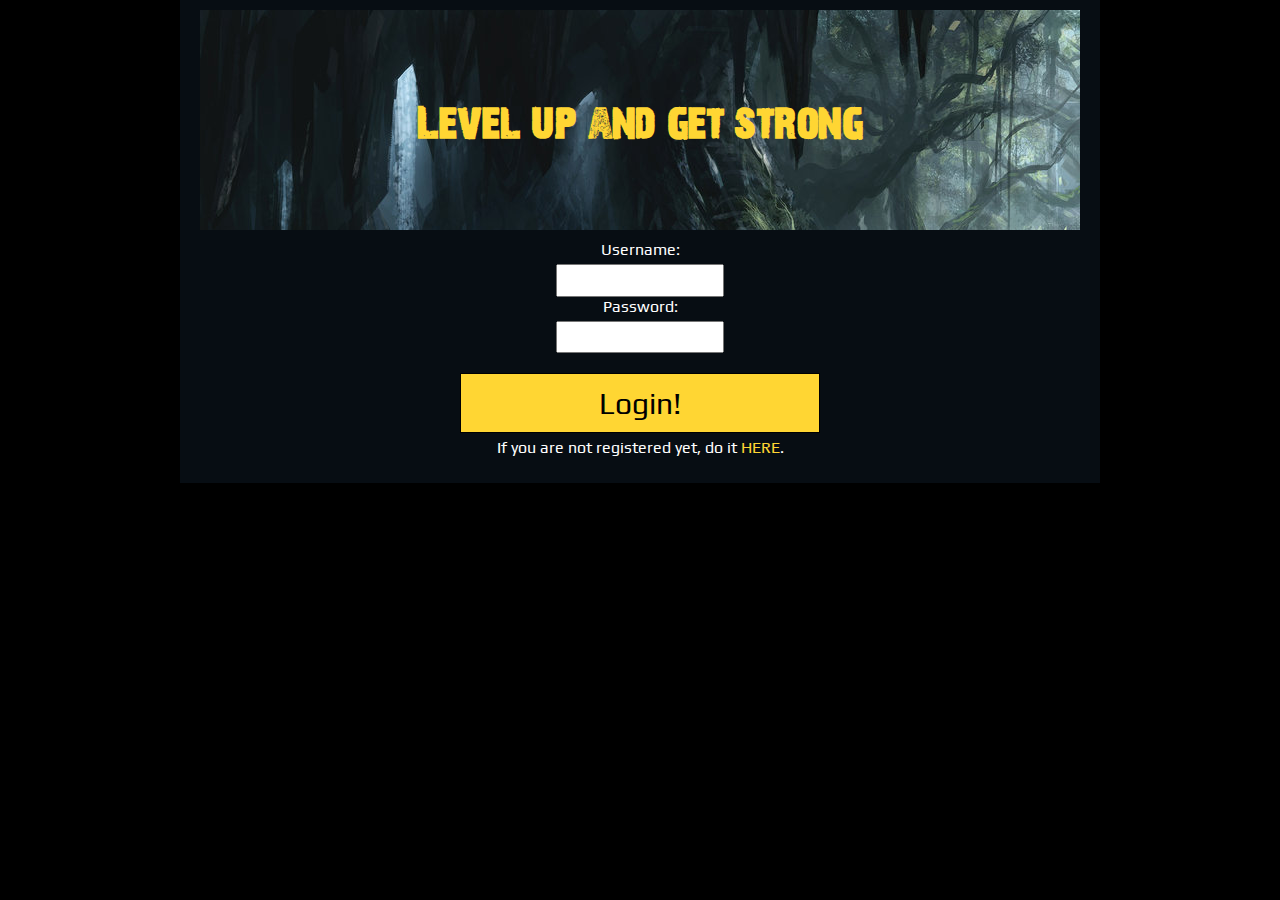
<file: index.html>
<!doctype html>
<html>

    <head>
        <link rel="stylesheet" type="text/css" href="styles.css">
        <title>RPG Fitness-Login</title>
    </head>
    
    <body>
        <div class="wrapper">

        <header>
            <h1>Level up and get strong</h1>
        </header>
            
        <form action="login.php" method="post">
            <label for="username">Username:</label>
            <br>
            <input type="text" name="username">
            <br>
            <label for="pw">Password:</label>
            <br>
            <input type="password" name="pw" maxlength="30">
            <br>
            <!--<a href="chooseCharakter.html">--><input type="submit" class="gButtons" name="login" value="Login!"><!--</a>-->

            <p>If you are not registered yet, do it <a href="registration.html">HERE</a>.</p>
        </form>
        </div>
    </body>
</html>
</file>
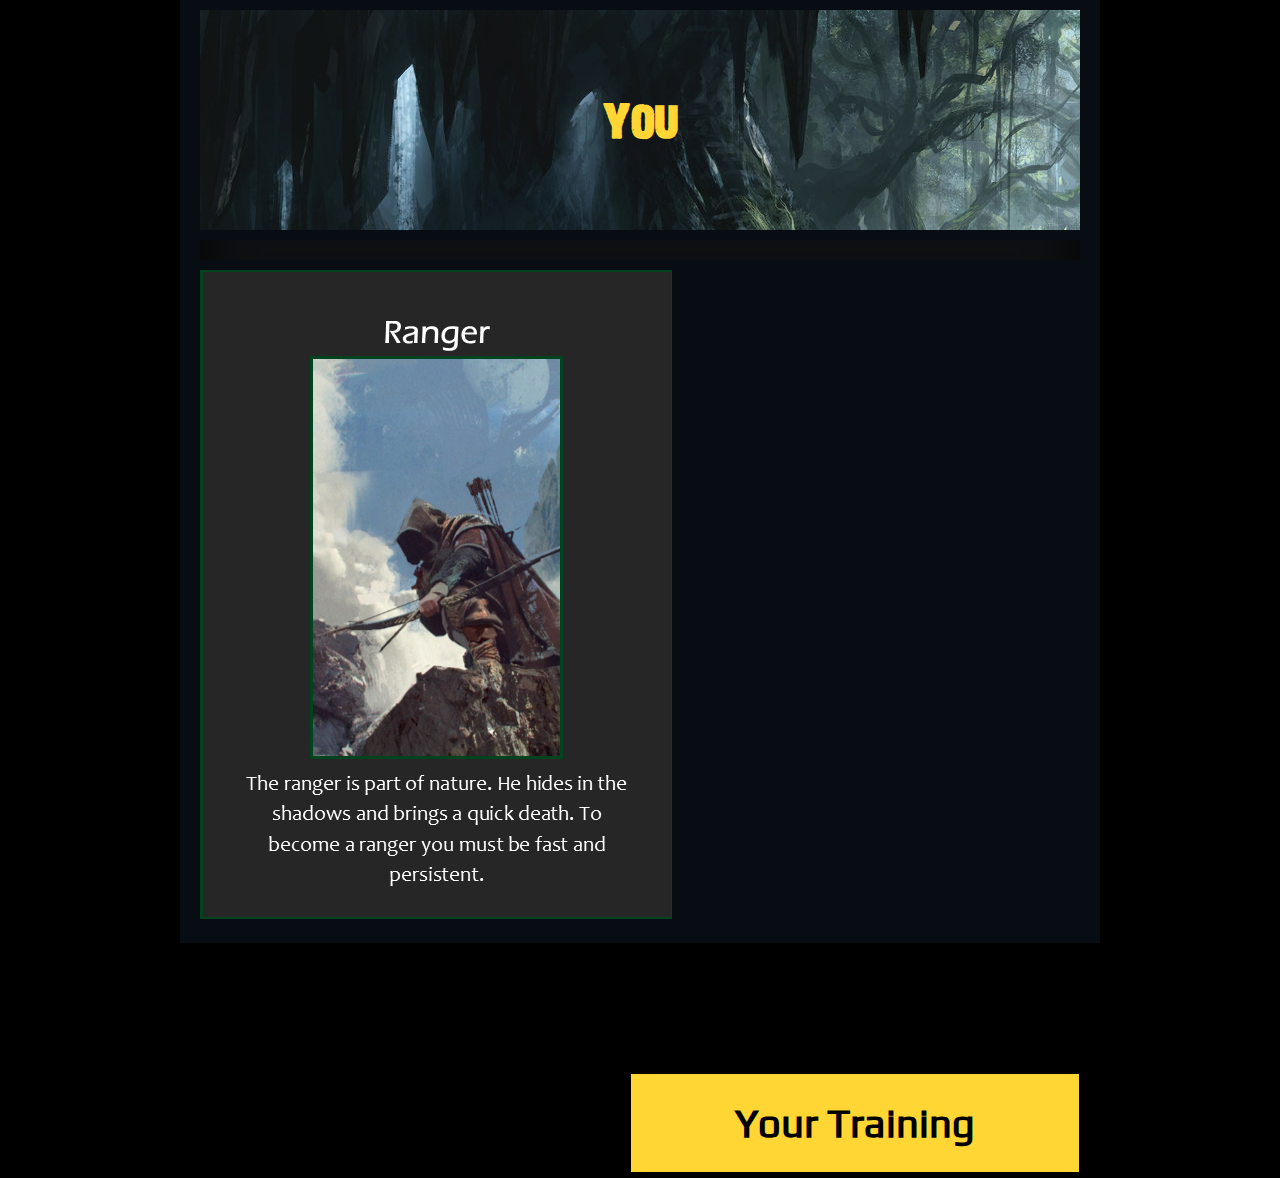
<file: profil.html>
<!doctype html>
<html>

<head>
    <link rel="stylesheet" type="text/css" href="styles.css">
    <title>Profile</title>
</head>
<body>
    <div class="wrapper">
    <header>
        <h1 id="du">YOU</h1>
    </header>
    
        <div id="level">
            <!--Hier kommt das Level und eine Anzeige für die Erfahrungspunkte hin!-->

        </div>
        <div class="card" id="you">
            <img src="images/rangerCard.png">
            <input type="button" id="train" class="gButtons" value="Your Training" onclick="window.location.href='training.html'">
        </div>
    </div>
</body>
</html>
</file>
<file: styles.css>
@font-face{
    font-family: hard;
    src: url(fonts/twentyeight.ttf);
    
}

@font-face{
    font-family: play;
    src: url(fonts/play.ttf);
}



html{
    margin: 0;
    padding: 0;
}

header{
    font-family: hard;
    background-image: url(images/forrest.jpg);
    color:  #ffd633;
    font-size: 1.4em;
    margin: 0 0 10px 0;
    /*top right bottom left*/
    padding: 30px 0 30px 0;
    text-align: center;
    line-height: 100px;
}

body{
    
    font-family: play;
    color: #fff;
    background-color: rgb(0, 0, 0);
    margin:0;
    padding:0;
}

h1{
    font-family: hard;
}

p{
    margin-top: 0;
    text-align: center;
}

a:link{
    text-decoration: none;
    /*Yellow*/
    color: #ffd633;
}

a:visited{
    text-decoration: none;
    /*Yellow*/
    color: #ffcc00;
}

a:hover{
    text-decoration: underline;
    /*brighter Yellow*/
    color: #ffcc00;
}

input{
    font-family: play;
    width: 12em;
    height: 2em;
    margin: 5px 0 0 0;
    
}
input[type=text]{
    font-style: none;
}

input[type=submit]{
    height: 60px;
    min-width: 200px;
    font-size: 30px;
}

input[type=radio]{
    text-align: justify;
}

div.training {
    text-align: center;
    margin: 10px auto 10px auto;
}

div.buttons {
    text-align: center;
    margin: 10px;

}

.instruction{
    margin: 10px auto;
    font-size: 25px;
}

/*classes and ids*/

.wrapper{
    height: 150%;
    background-color: #070d13;
    /*top right bottom left*/
    margin: 0 180px 0 180px;
    padding: 10px 20px 10px 20px;
    position: relative;
    text-align: center;
}


.character{
    margin: 20px 0 20px 0;
    padding: 20px 0 20px 0;
    width: 100%;
    height: 100%;
    position: relative;
    transition: all ease-in-out 500ms;
}

.character input[type=button]{
    width: 150px;
    height: 50px;
}


.card{
    margin: 10px 0;
    text-align: left;
}

.sideBtn{
    background-color: #ffd633;
    color: #000;
    font-size: 15px;
    font-variant-position: super;
    font-style: oblique;
    min-width: 50px;
    max-width: 50px;
    min-height: 50px;
    max-height: 50px;
    text-align: center;
    vertical-align: baseline;
    
}




/*General Buttons/allgemeine Buttons, wie Zurück, weiter etc.*/


.gButtons{

    background-color: #ffd633;

color: #000;
    margin: 20px 5px 5px 5px;

  padding: 5px 5px 5px 5px;
    border: 1px solid #000;

    height: 60px;
    min-width: 200px;
    font-size: 30px;

text-align: center;
}


/*Leveldisplay*/

.display{
    float: right;
    position: relative;

}

    #level{
        text-align: center;
        font-size: 50px;
        color: #fff;
        background-color: #2d323a;
        box-shadow: inset 0 0 50px #000;
        padding-bottom: 20px;
    }
/*
#you{
    position: relative;
    float: left;
}
*/
/*start Training - Button*/
#train{
    font-family: play;
    float: right;
    width: 450px;
    height:100px;
    line-height:50px;
    color:#000000;
    text-align:center;
    background: #ffd633;
    font-size:40px;
    font-weight:bold;
    margin-top: 150px;
    margin-right: 0;
}

#train:hover {
    background: #c29b00;
    
}


/*Levelbar*/

.progress {
  width: 100%;
  height: 50px;

}



#progress {
    height: 50px;
    width: 100%;
    background-color: #2d323a;
    box-shadow: inset 0 0 30px #000;
    float: left;
    margin-top: 25px;
    margin-bottom: 30px;
    }


#pos {
    background-color: #ffd633;
    height: 100%;
    width: 0%;
}

#teacher{
   padding: 20px, 0, 20px, 0;
}

#instruction{
    font-size: 18px;
    position: relative;
    padding: 10px 0 10px 0;
    
}

#warning{
    position: relative;
    padding-bottom: 20px;
}


/*slider in training.html (Get Done yet? - Done!)*/

div.slider {
    border: none;
    position: relative;
    -webkit-user-select: none;
    -moz-user-select: none;
    -ms-user-select: none;
    user-select: none;
    height: 60px;
    width: 200px;
    margin: 10px auto 10px auto;
  }
  
  .slider-checkbox {
    display: none;
  }
  
  .slider-label {
    border: 2px solid #666;
    border-radius: 30px;
    cursor: pointer;
    display: block;
    overflow: hidden;
    height: 60px;
    width: 200px;

  }
  
  .slider-inner {
    display: block;
    margin-left: -100%;
    -webkit-transition: margin 0.3s ease-in 0s;
    transition: margin 0.3s ease-in 0s;
    width: 200%;
  }
  
  .slider-inner:before,
  .slider-inner:after {
    -webkit-box-sizing: border-box;
    box-sizing: border-box;
    display: block;
    float: left;
    font-family: sans-serif;
    font-size: 14px;
    font-weight: bold;
    line-height: 30px;
    padding: 12px;
    width: 50%;
    height: 60px;
  }
  
  .slider-inner:before {
    background-color: #ffd633;
    text-align: left;
    font-size: 27px;
    color: rgb(0, 0, 0);
    content: "I'M DONE!";
    padding-left: .75em;
  }
  
  .slider-inner:after {
    background-color: #ffffff;
    color: rgb(0, 0, 0);
    content: "Done yet?";
    padding-right: .75em;
    text-align: right;
    font-size: 27px;
    position: relative;
  }
  
  .slider-circle {
    background-color: #ffd633;
    border: 2px solid rgb(0, 0, 0);
    border-radius: 100px;
    bottom: 0;
    display: block;
    margin: 5px;
    position: absolute;
    right: 150px;
    top: 0;
    -webkit-transition: all 0.3s ease-in 0s;
    transition: all 0.3s ease-in 0s; 
    width: 30px;
  }
  
  .slider-checkbox:checked + .slider-label .slider-inner {
    margin-left: 0;
  }
  
  .slider-checkbox:checked + .slider-label .slider-circle {
    background-color: #ffffff;
    right: 0; 
  }
</file>
